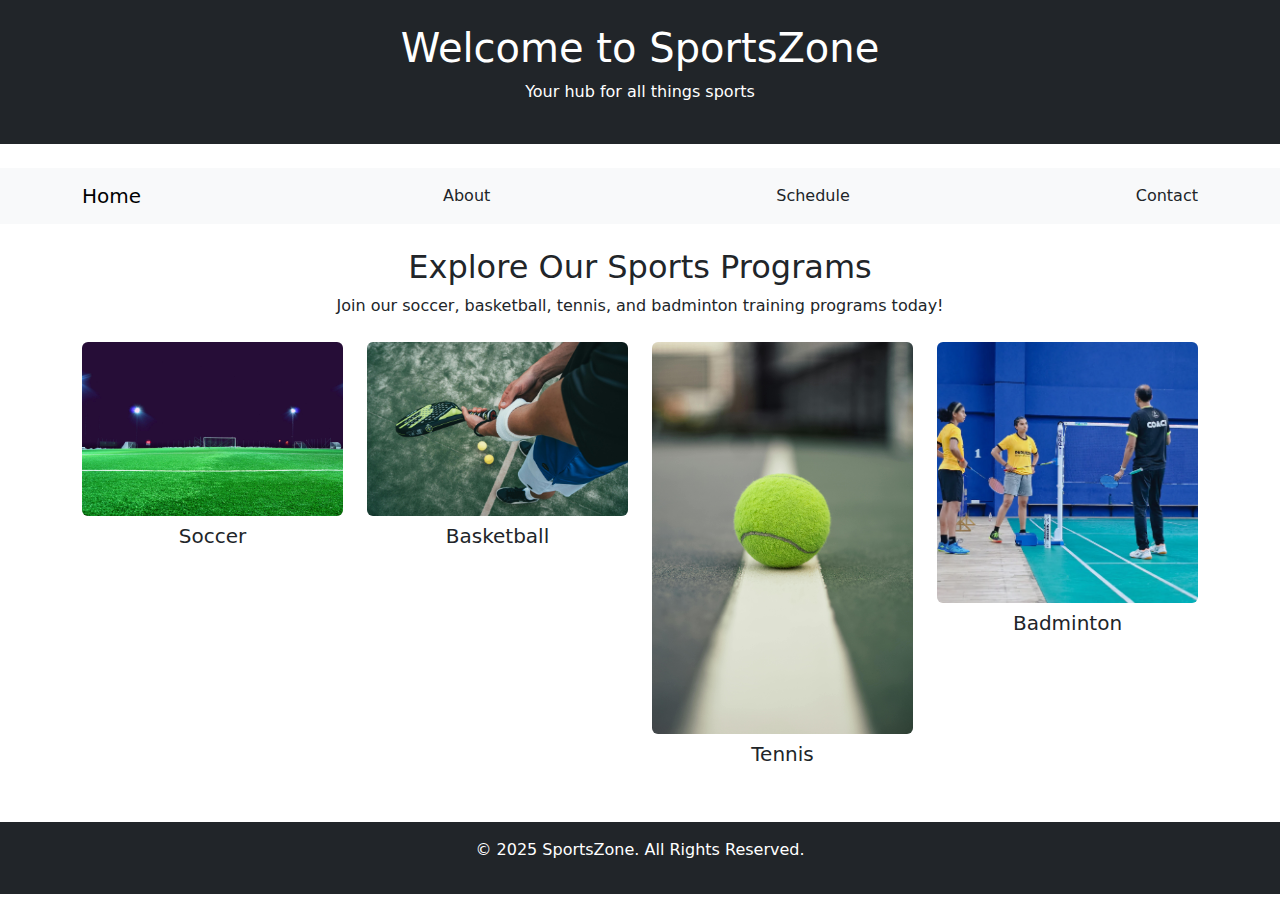
<file: index.html>
<!DOCTYPE html>
<html lang="en">
<head>
  <meta charset="UTF-8">
  <meta name="viewport" content="width=device-width, initial-scale=1.0">
  <title>SportsZone | Home</title>
  <link href="https://cdn.jsdelivr.net/npm/bootstrap@5.1.3/dist/css/bootstrap.min.css" rel="stylesheet">
</head>

<body>

<!-- Header -->
<header class="bg-dark text-white text-center py-4 mb-4">
  <h1>Welcome to SportsZone</h1>
  <p>Your hub for all things sports</p>
</header>

<!-- Navigation -->
<nav class="navbar navbar-expand-lg navbar-light bg-light mb-4">
  <div class="container">
    <a class="navbar-brand" href="index.html">Home</a>
    <a class="nav-link" href="about.html">About</a>
    <a class="nav-link" href="schedule.html">Schedule</a>
    <a class="nav-link" href="contact.html">Contact</a>
  </div>
</nav>

<!-- Main Image Section -->
<section class="container text-center mb-5">
  <h2>Explore Our Sports Programs</h2>
  <p>Join our soccer, basketball, tennis, and badminton training programs today!</p>

  <div class="row mt-4">

    <div class="col-md-3">
      <img src="images/soccer.jpg" class="img-fluid rounded" alt="Soccer Training">
      <h5 class="mt-2">Soccer</h5>
    </div>

    <div class="col-md-3">
      <img src="images/basketball.jpg" class="img-fluid rounded" alt="Basketball Camp">
      <h5 class="mt-2">Basketball</h5>
    </div>

    <div class="col-md-3">
      <img src="images/tennis.jpg" class="img-fluid rounded" alt="Tennis Lessons">
      <h5 class="mt-2">Tennis</h5>
    </div>

    <div class="col-md-3">
      <img src="images/badminton.jpg" class="img-fluid rounded" alt="Badminton Training">
      <h5 class="mt-2">Badminton</h5>
    </div>

  </div>
</section>

<!-- Footer -->
<footer class="bg-dark text-white text-center py-3 mt-5">
  <p>&copy; 2025 SportsZone. All Rights Reserved.</p>
</footer>

</body>
</html>
</file>
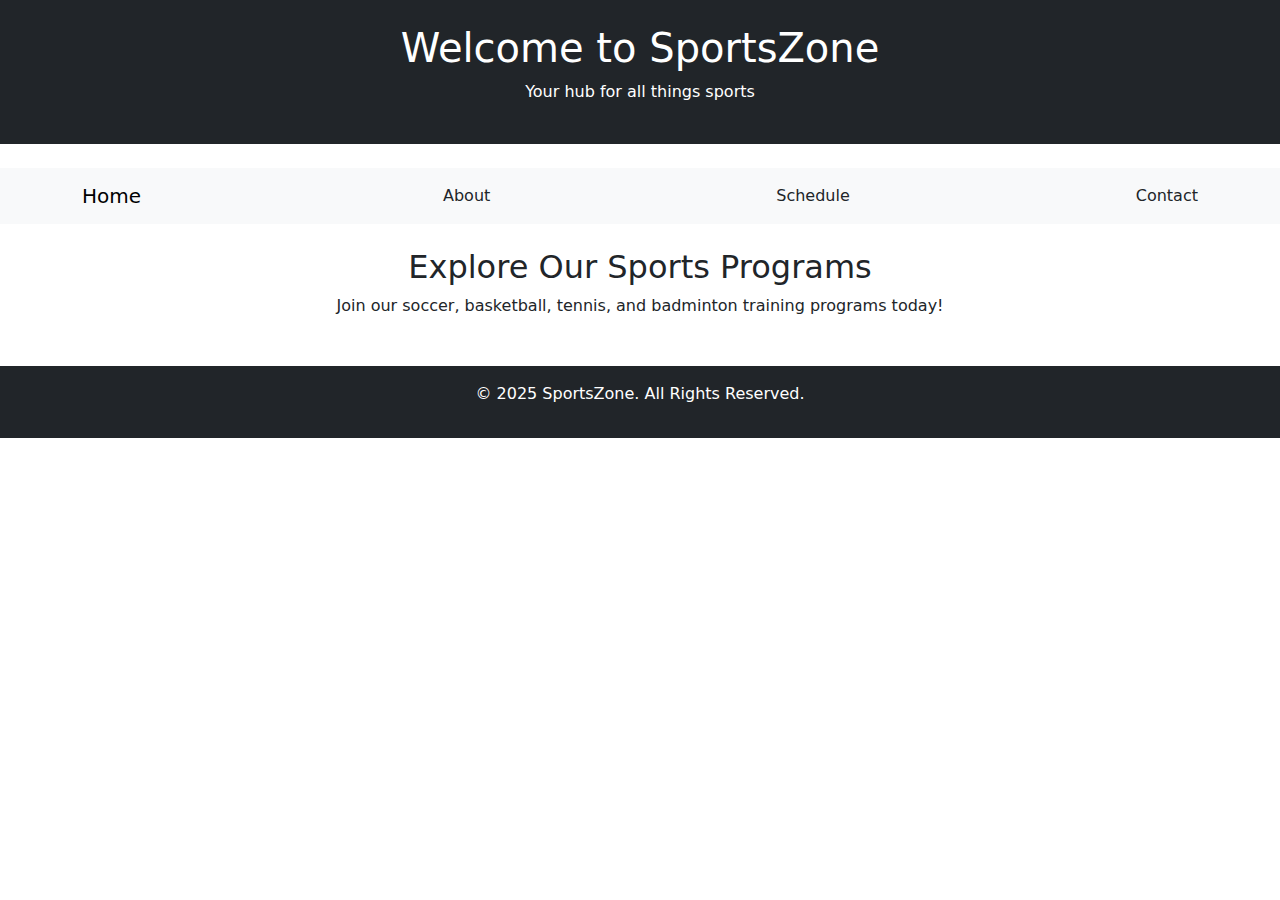
<file: project_folder/index.html>
<!DOCTYPE html>
<html lang="en">
<head>
  <meta charset="UTF-8">
  <meta name="viewport" content="width=device-width, initial-scale=1.0">
  <title>SportsZone | Home</title>
  <link href="https://cdn.jsdelivr.net/npm/bootstrap@5.1.3/dist/css/bootstrap.min.css" rel="stylesheet">
</head>
<body>
<header class="bg-dark text-white text-center py-4 mb-4">
  <h1>Welcome to SportsZone</h1>
  <p>Your hub for all things sports</p>
</header>
<nav class="navbar navbar-expand-lg navbar-light bg-light mb-4">
  <div class="container">
    <a class="navbar-brand" href="index.html">Home</a>
    <a class="nav-link" href="about.html">About</a>
    <a class="nav-link" href="schedule.html">Schedule</a>
    <a class="nav-link" href="contact.html">Contact</a>
  </div>
</nav>
<section class="container text-center">
  <h2>Explore Our Sports Programs</h2>
  <p>Join our soccer, basketball, tennis, and badminton training programs today!</p>
</section>
<footer class="bg-dark text-white text-center py-3 mt-5">
  <p>&copy; 2025 SportsZone. All Rights Reserved.</p>
</footer>
</body>
</html>
</file>
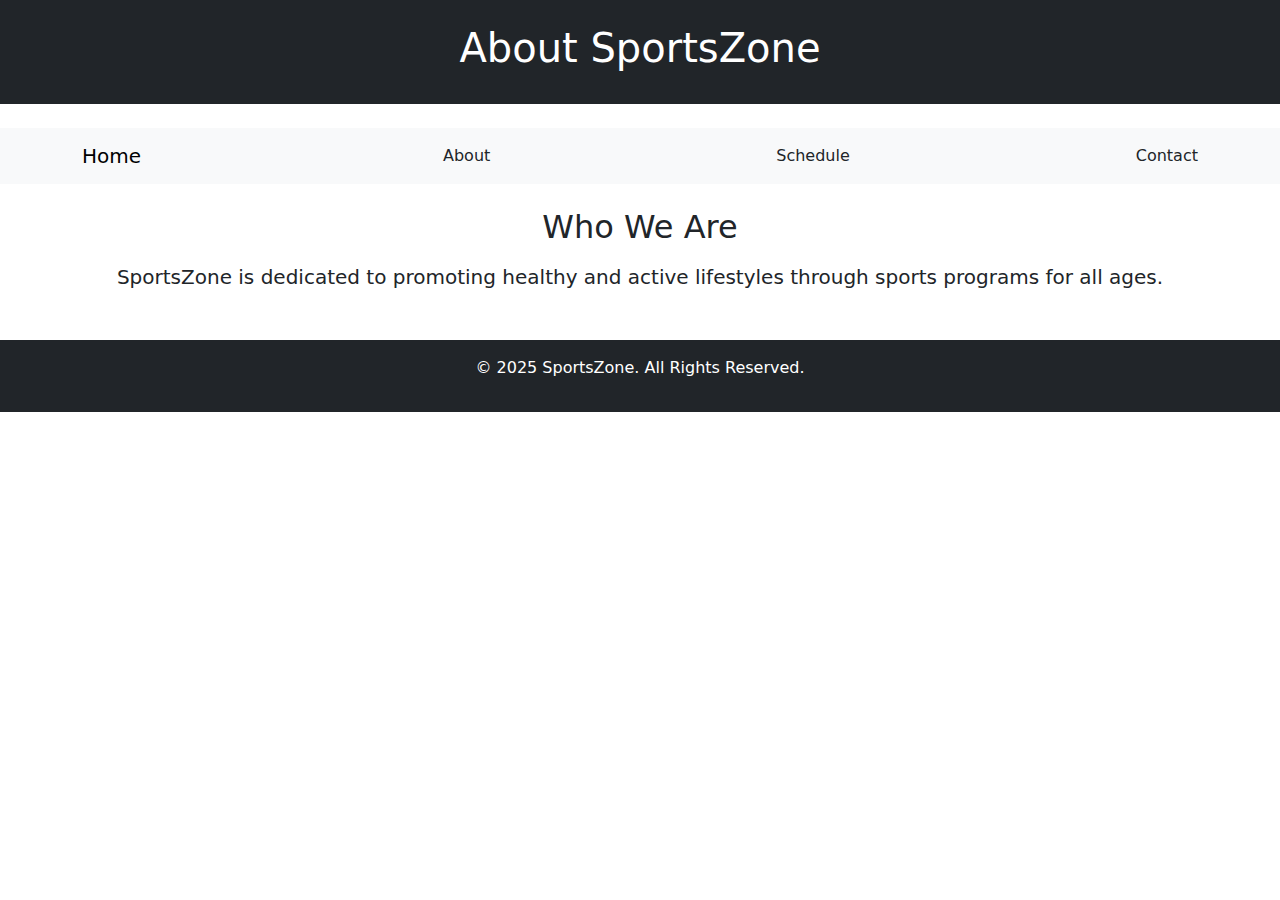
<file: project_folder/about.html>
<!DOCTYPE html>
<html lang="en">
<head>
  <meta charset="UTF-8">
  <meta name="viewport" content="width=device-width, initial-scale=1.0">
  <title>SportsZone | About Us</title>
  <link href="https://cdn.jsdelivr.net/npm/bootstrap@5.1.3/dist/css/bootstrap.min.css" rel="stylesheet">
</head>
<body>
<header class="bg-dark text-white text-center py-4 mb-4">
  <h1>About SportsZone</h1>
</header>
<nav class="navbar navbar-expand-lg navbar-light bg-light mb-4">
  <div class="container">
    <a class="navbar-brand" href="index.html">Home</a>
    <a class="nav-link" href="about.html">About</a>
    <a class="nav-link" href="schedule.html">Schedule</a>
    <a class="nav-link" href="contact.html">Contact</a>
  </div>
</nav>
<section class="container">
  <h2 class="text-center mb-3">Who We Are</h2>
  <p class="lead text-center">SportsZone is dedicated to promoting healthy and active lifestyles through sports programs for all ages.</p>
</section>
<footer class="bg-dark text-white text-center py-3 mt-5">
  <p>&copy; 2025 SportsZone. All Rights Reserved.</p>
</footer>
</body>
</html>
</file>
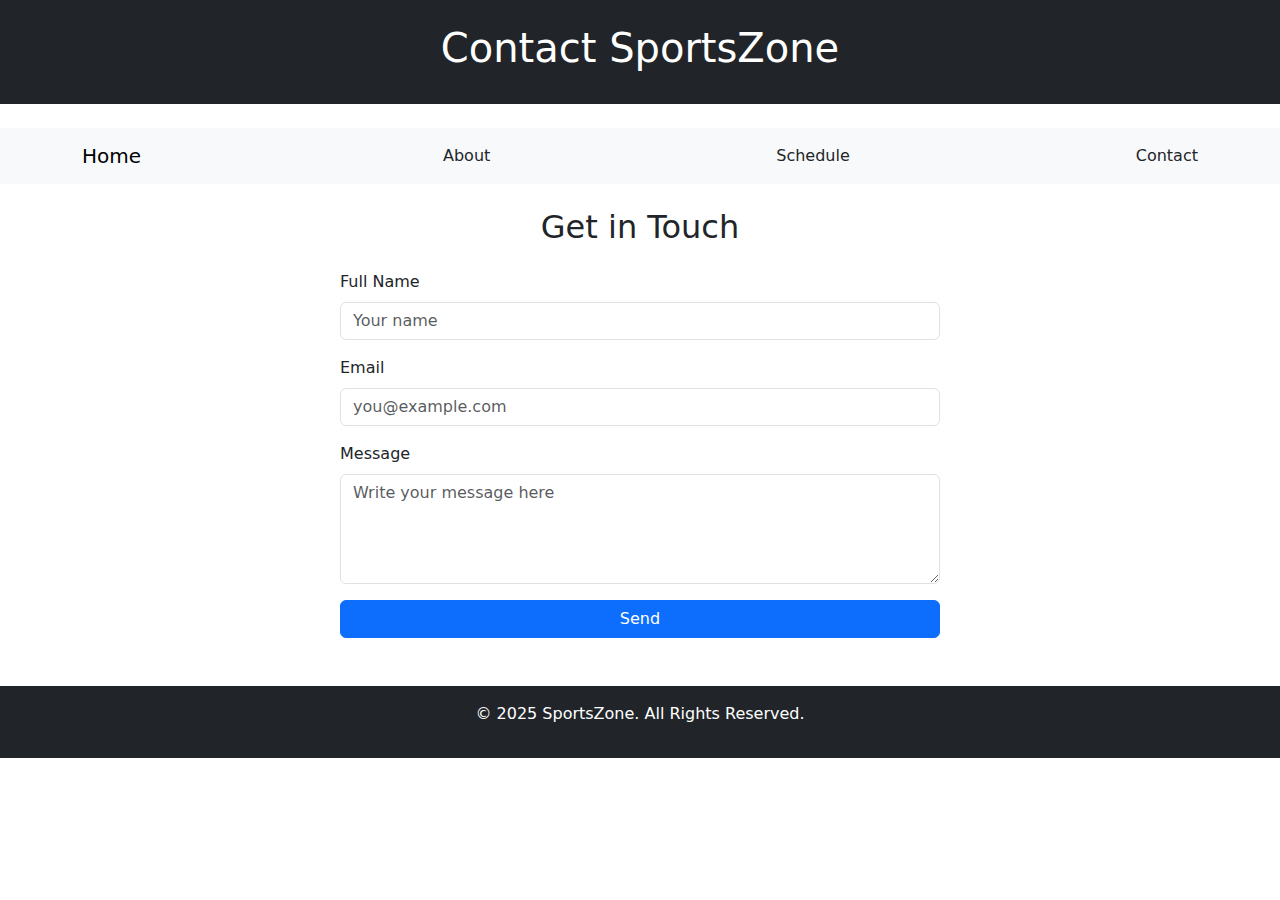
<file: project_folder/contact.html>
<!DOCTYPE html>
<html lang="en">
<head>
  <meta charset="UTF-8">
  <meta name="viewport" content="width=device-width, initial-scale=1.0">
  <title>SportsZone | Contact</title>
  <link href="https://cdn.jsdelivr.net/npm/bootstrap@5.1.3/dist/css/bootstrap.min.css" rel="stylesheet">
</head>
<body>
<header class="bg-dark text-white text-center py-4 mb-4">
  <h1>Contact SportsZone</h1>
</header>
<nav class="navbar navbar-expand-lg navbar-light bg-light mb-4">
  <div class="container">
    <a class="navbar-brand" href="index.html">Home</a>
    <a class="nav-link" href="about.html">About</a>
    <a class="nav-link" href="schedule.html">Schedule</a>
    <a class="nav-link" href="contact.html">Contact</a>
  </div>
</nav>
<section class="container">
  <h2 class="text-center mb-4">Get in Touch</h2>
  <form class="mx-auto" style="max-width:600px;">
    <div class="mb-3">
      <label for="name" class="form-label">Full Name</label>
      <input type="text" id="name" class="form-control" placeholder="Your name">
    </div>
    <div class="mb-3">
      <label for="email" class="form-label">Email</label>
      <input type="email" id="email" class="form-control" placeholder="you@example.com">
    </div>
    <div class="mb-3">
      <label for="message" class="form-label">Message</label>
      <textarea id="message" class="form-control" rows="4" placeholder="Write your message here"></textarea>
    </div>
    <button type="submit" class="btn btn-primary w-100">Send</button>
  </form>
</section>
<footer class="bg-dark text-white text-center py-3 mt-5">
  <p>&copy; 2025 SportsZone. All Rights Reserved.</p>
</footer>
</body>
</html>
</file>
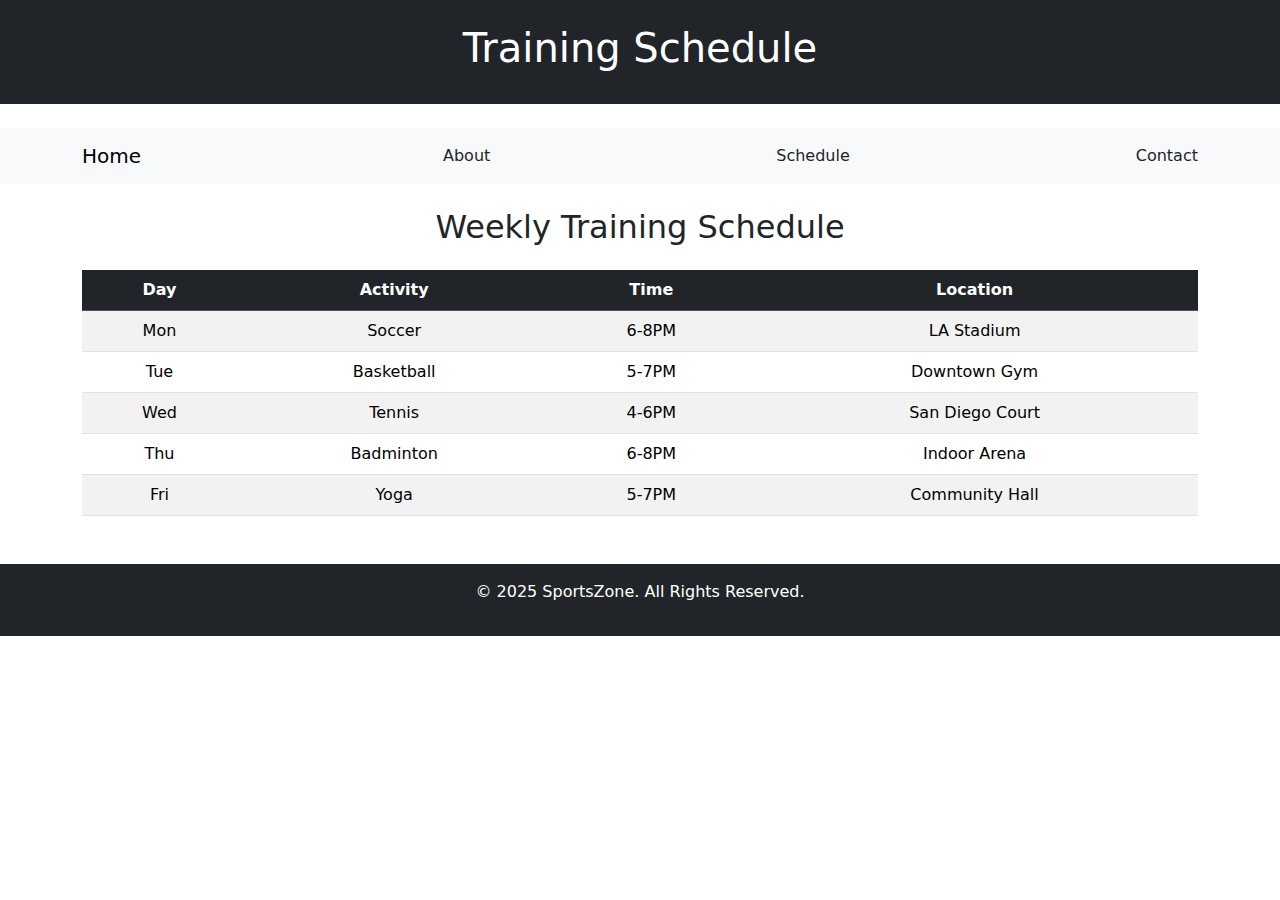
<file: project_folder/schedule.html>
<!DOCTYPE html>
<html lang="en">
<head>
  <meta charset="UTF-8">
  <meta name="viewport" content="width=device-width, initial-scale=1.0">
  <title>SportsZone | Schedule</title>
  <link href="https://cdn.jsdelivr.net/npm/bootstrap@5.1.3/dist/css/bootstrap.min.css" rel="stylesheet">
</head>
<body>
<header class="bg-dark text-white text-center py-4 mb-4">
  <h1>Training Schedule</h1>
</header>
<nav class="navbar navbar-expand-lg navbar-light bg-light mb-4">
  <div class="container">
    <a class="navbar-brand" href="index.html">Home</a>
    <a class="nav-link" href="about.html">About</a>
    <a class="nav-link" href="schedule.html">Schedule</a>
    <a class="nav-link" href="contact.html">Contact</a>
  </div>
</nav>
<section class="container">
  <h2 class="text-center mb-4">Weekly Training Schedule</h2>
  <table class="table table-striped text-center">
    <thead class="table-dark">
      <tr><th>Day</th><th>Activity</th><th>Time</th><th>Location</th></tr>
    </thead>
    <tbody>
      <tr><td>Mon</td><td>Soccer</td><td>6-8PM</td><td>LA Stadium</td></tr>
      <tr><td>Tue</td><td>Basketball</td><td>5-7PM</td><td>Downtown Gym</td></tr>
      <tr><td>Wed</td><td>Tennis</td><td>4-6PM</td><td>San Diego Court</td></tr>
      <tr><td>Thu</td><td>Badminton</td><td>6-8PM</td><td>Indoor Arena</td></tr>
      <tr><td>Fri</td><td>Yoga</td><td>5-7PM</td><td>Community Hall</td></tr>
    </tbody>
  </table>
</section>
<footer class="bg-dark text-white text-center py-3 mt-5">
  <p>&copy; 2025 SportsZone. All Rights Reserved.</p>
</footer>
</body>
</html>
</file>
